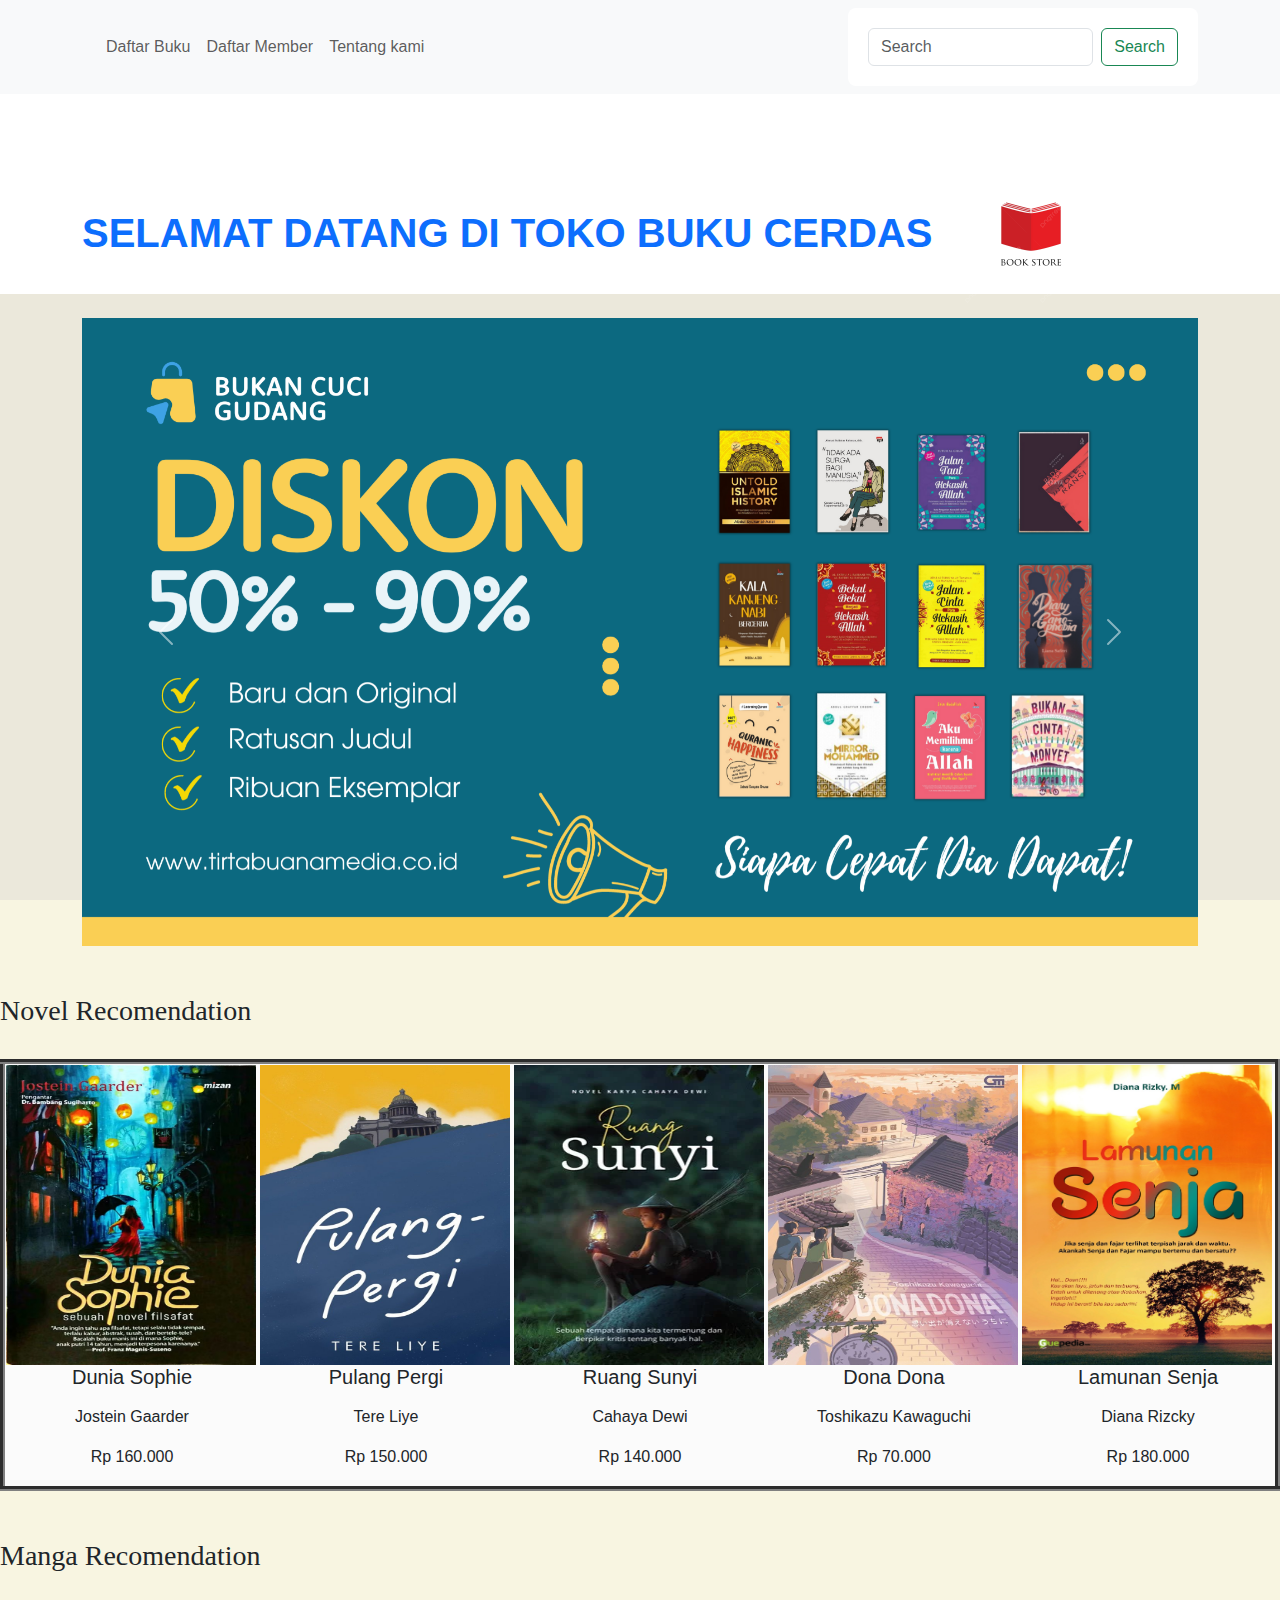
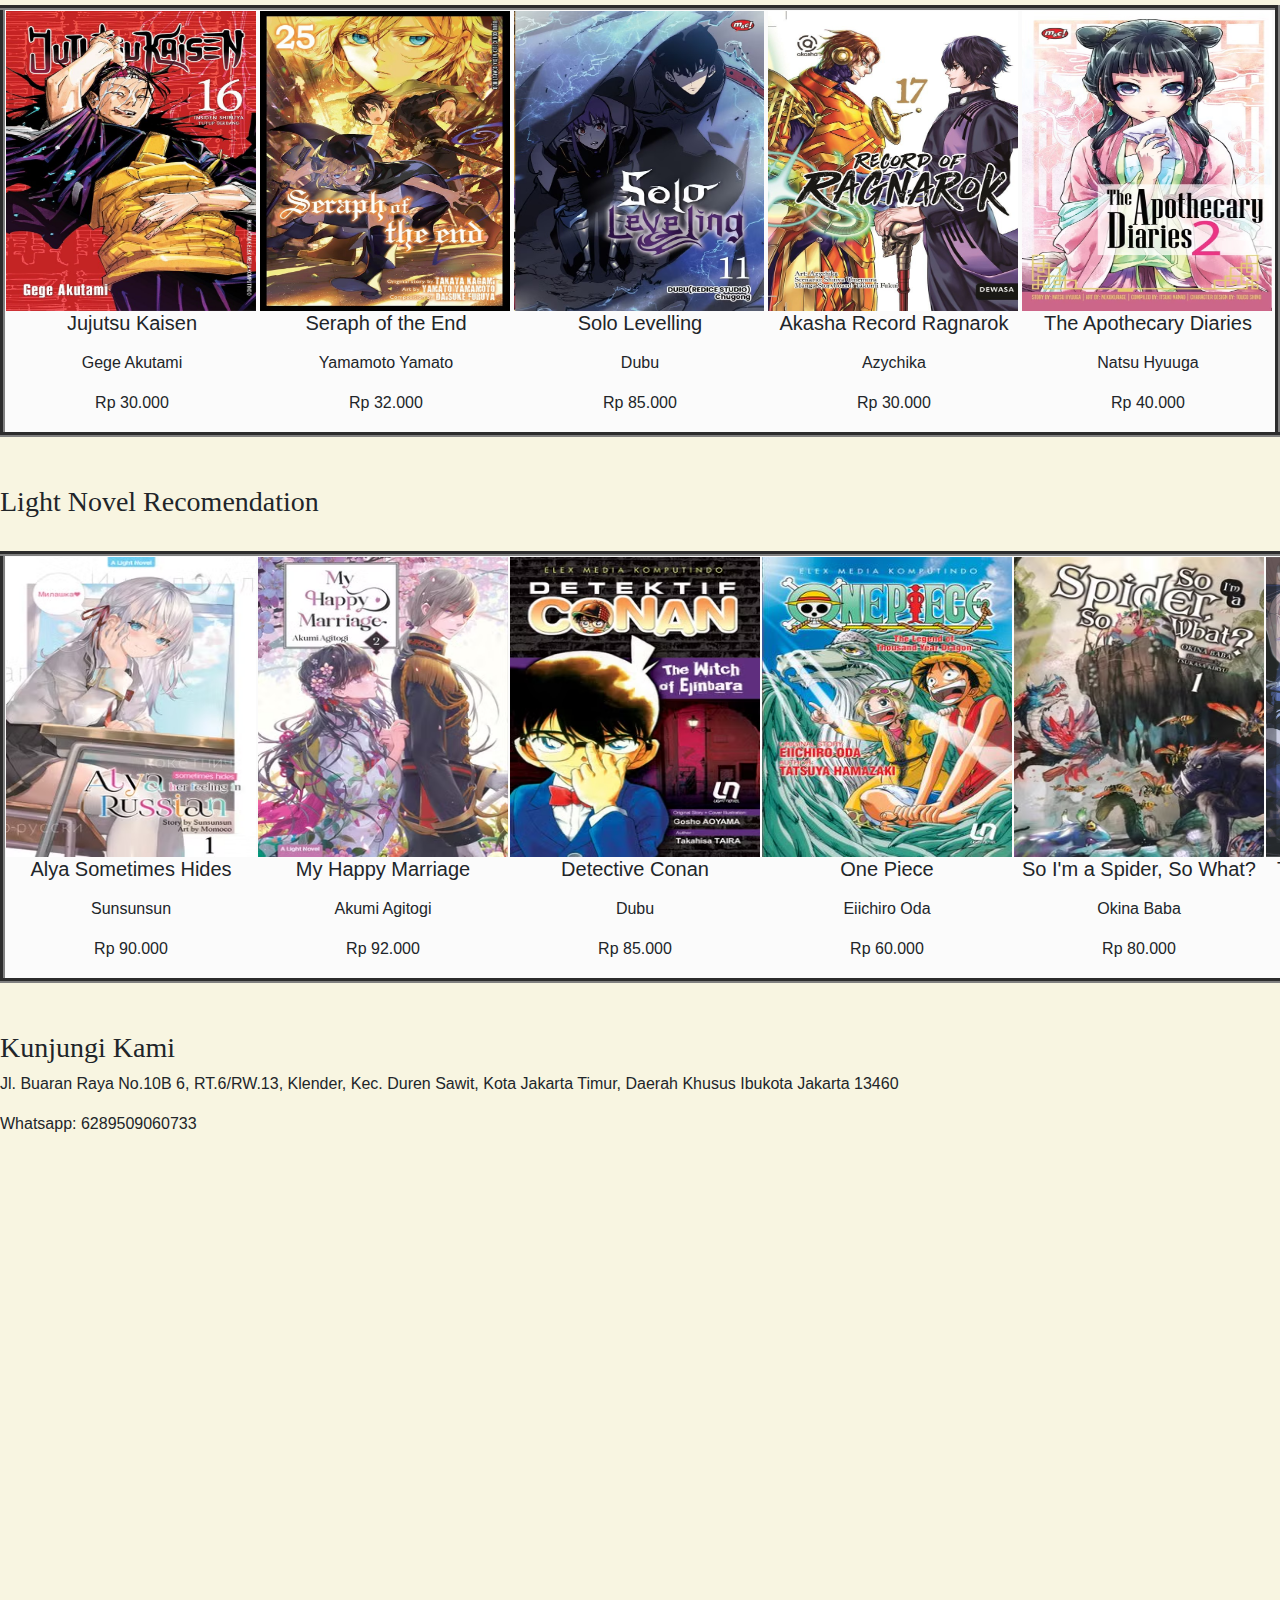
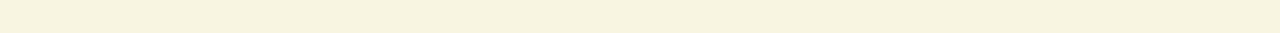
<file: index.html>
<!DOCTYPE html>
<html lang="en">
<head>
    <meta charset="UTF-8">
    <meta name="viewport" content="width=device-width, initial-scale=1.0">
    <title>Toko Buku Cerdas</title>
    <link href="https://cdn.jsdelivr.net/npm/bootstrap@5.3.3/dist/css/bootstrap.min.css" rel="stylesheet">
    <link rel="stylesheet" href="css/style.css">

</head>
<body>

    <nav class="navbar navbar-expand-lg bg-body-tertiary">
        <div class="container">
          <a class="navbar-brand" href="#"></a>
          <button class="navbar-toggler" type="button" data-bs-toggle="collapse" data-bs-target="#navbarSupportedContent" aria-controls="navbarSupportedContent" aria-expanded="false" aria-label="Toggle navigation">
            <span class="navbar-toggler-icon"></span>
          </button>
          <div class="collapse navbar-collapse" id="navbarSupportedContent">
            <ul class="navbar-nav me-auto mb-2 mb-lg-0">
              <li class="nav-item">
                <a class="nav-link" aria-current="page" href="halaman/daftar.html">Daftar Buku</a>
              </li>
              <li class="nav-item">
                <a class="nav-link" href="halaman/member.html">Daftar Member</a>
              </li>
              <li class="nav-item dropdown">
                <a class="nav-link" href="halaman/tentangKami.html">Tentang kami</a>
              </li>
            </ul>
            <form class="d-flex" role="search">
              <input class="form-control me-2" type="search" placeholder="Search" aria-label="Search">
              <button class="btn btn-outline-success" type="submit">Search</button>
            </form>
          </div>
        </div>
      </nav>

    <div class="header">
    <div class="container mt-5">
    <div class="d-flex align-items-center">
        <h1 class="me-4 fw-bold text-primary">SELAMAT DATANG DI TOKO BUKU CERDAS</h1>
        <img src="Images/1/logo.png" alt="Logo" width="150">
    </div>
</div>
</div>
<div class>
</div>

    <div class="container mt-4">
        <div id="carouselExampleAutoplaying" class="carousel slide" data-bs-ride="carousel">
            <div class="carousel-inner">
                <div class="carousel-item active">
                    <img src="Images/1/1.png" class="d-block w-100 img-fluid" alt="Slide 1">
                </div>
                <div class="carousel-item">
                    <img src="Images/1/2.png" class="d-block w-100 img-fluid" alt="Slide 2">
                </div>
                <div class="carousel-item">
                    <img src="Images/1/3.png" class="d-block w-100 img-fluid" alt="Slide 3">
                </div>
                <div class="carousel-item">
                    <img src="Images/1/4.png" class="d-block w-100 img-fluid" alt="Slide 4">
                </div>
                <div class="carousel-item">
                    <img src="Images/1/5.png" class="d-block w-100 img-fluid" alt="Slide 5">
                </div>
            </div>
            <button class="carousel-control-prev" type="button" data-bs-target="#carouselExampleAutoplaying" data-bs-slide="prev">
                <span class="carousel-control-prev-icon" aria-hidden="true"></span>
                <span class="visually-hidden">Previous</span>
            </button>
            <button class="carousel-control-next" type="button" data-bs-target="#carouselExampleAutoplaying" data-bs-slide="next">
                <span class="carousel-control-next-icon" aria-hidden="true"></span>
                <span class="visually-hidden">Next</span>
            </button>
        </div>
    </div>
   <br> <br>

    <table border="5">
        <h3>Novel Recomendation</h3> <br>
        <tr>
            <td>
                <img src="Images/1/6.png" alt="." width="250" height="300">
                <h5><center>Dunia Sophie</center></h5>
                <p><center>Jostein Gaarder</center></p>
                <p class="price"><center>Rp 160.000</center></p>
            </td>
            <td>
                <img src="Images/1/7.png" alt="." width="250" height="300">
                <h5><center>Pulang Pergi</center></h5>
                <p><center>Tere Liye</center></p>
                <p class="price"><center>Rp 150.000</center></p>
            </td>
            <td>
                <img src="Images/1/8.png" alt="." width="250" height="300">
                <h5><center>Ruang Sunyi</center></h5>
                <p><center>Cahaya Dewi</center></p>
                <p class="price"><center>Rp 140.000</center></p>     
            </td>
            <td>
                <img src="Images/1/9.png" alt="." width="250" height="300">
                <h5><center>Dona Dona</center></h5>
                <p><center>Toshikazu Kawaguchi</center></p>
                <p class="price"><center>Rp 70.000</center></p>
            </td>
            <td>
                <img src="Images/1/10.png" alt="." width="250" height="300">
                <h5><center>Lamunan Senja</center></h5>
                <p><center>Diana Rizcky</center></p>
                <p class="price"><center>Rp 180.000</center></p>
            </td>
        </tr>
    </table>
<br><br>
<table border="5">
    <h3>Manga Recomendation</h3> <br>
    <tr>
        <td>
            <img src="Images/1/m1.png" alt="." width="250" height="300">
            <h5><center>Jujutsu Kaisen</center></h5>
            <p><center>Gege Akutami</center></p>
            <p class="price"><center>Rp 30.000</center></p>
        </td>
        <td>
            <img src="Images/1/m2.png" alt="." width="250" height="300">
            <h5><center>Seraph of the End</center></h5>
            <p><center>Yamamoto Yamato</center></p>
            <p class="price"><center>Rp 32.000</center></p>
        </td>
        <td>
            <img src="Images/1/m3.png" alt="." width="250" height="300">
            <h5><center>Solo Levelling</center></h5>
            <p><center>Dubu</center></p>
            <p class="price"><center>Rp 85.000</center></p>     
        </td>
        <td>
            <img src="Images/1/m4.png" alt="." width="250" height="300">
            <h5><center>Akasha Record Ragnarok</center></h5>
            <p><center>Azychika</center></p>
            <p class="price"><center>Rp 30.000</center></p>
        </td>
        <td>
            <img src="Images/1/m5.png" alt="." width="250" height="300">
            <h5><center>The Apothecary Diaries</center></h5>
            <p><center>Natsu Hyuuga</center></p>
            <p class="price"><center>Rp 40.000</center></p>
        </td>
    </tr>
</table>
<br><br>

<table border="5">
    <h3>Light Novel Recomendation</h3> <br>
    <tr>
        <td>
            <img src="Images/1/l1.png" alt="." width="250" height="300">
            <h5><center>Alya Sometimes Hides</center></h5>
            <p><center>Sunsunsun</center></p>
            <p class="price"><center>Rp 90.000</center></p>
        </td>
        <td>
            <img src="Images/1/l2.png" alt="." width="250" height="300">
            <h5><center>My Happy Marriage</center></h5>
            <p><center>Akumi Agitogi</center></p>
            <p class="price"><center>Rp 92.000</center></p>
        </td>
        <td>
            <img src="Images/1/l3.png" alt="." width="250" height="300">
            <h5><center>Detective Conan</center></h5>
            <p><center>Dubu</center></p>
            <p class="price"><center>Rp 85.000</center></p>     
        </td>
        <td>
            <img src="Images/1/l4.png" alt="." width="250" height="300">
            <h5><center>One Piece</center></h5>
            <p><center>Eiichiro Oda</center></p>
            <p class="price"><center>Rp 60.000</center></p>
        </td>
        <td>
            <img src="Images/1/l5.png" alt="." width="250" height="300">
            <h5><center>So I'm a Spider, So What?</center></h5>
            <p><center>Okina Baba</center></p>
            <p class="price"><center>Rp 80.000</center></p>
        </td>
        <td>
            <img src="Images/1/l6.png" alt="." width="250" height="300">
            <h5><center>The Eminence in Shadow</center></h5>
            <p><center>Daisuke Aizawa</center></p>
            <p class="price"><center>Rp 100.000</center></p>
        </td>
    </tr>
</table>
<br><br>

<h3>Kunjungi Kami</h3>
<p>Jl. Buaran Raya No.10B 6, RT.6/RW.13, Klender, Kec. Duren Sawit, Kota Jakarta Timur, Daerah Khusus Ibukota Jakarta 13460</p>
<p>Whatsapp: 6289509060733</p>
<iframe src="https://www.google.com/maps/embed?pb=!1m14!1m8!1m3!1d31556002.779941186!2d132.5665344!3d-15.100511!3m2!1i1024!2i768!4f13.1!3m3!1m2!1s0x2e698cac26ad1bdd%3A0x2d25a88418bee7af!2sIntermedia%20Bookstore%20Plus%20Buaran!5e0!3m2!1sen!2sid!4v1741409847506!5m2!1sen!2sid" width="600" height="450" style="border:0;" allowfullscreen="" loading="lazy" referrerpolicy="no-referrer-when-downgrade"></iframe>
       <br><br>
    
    <script src="https://cdn.jsdelivr.net/npm/bootstrap@5.3.3/dist/js/bootstrap.bundle.min.js"></script>
</body>
</html>
</file>
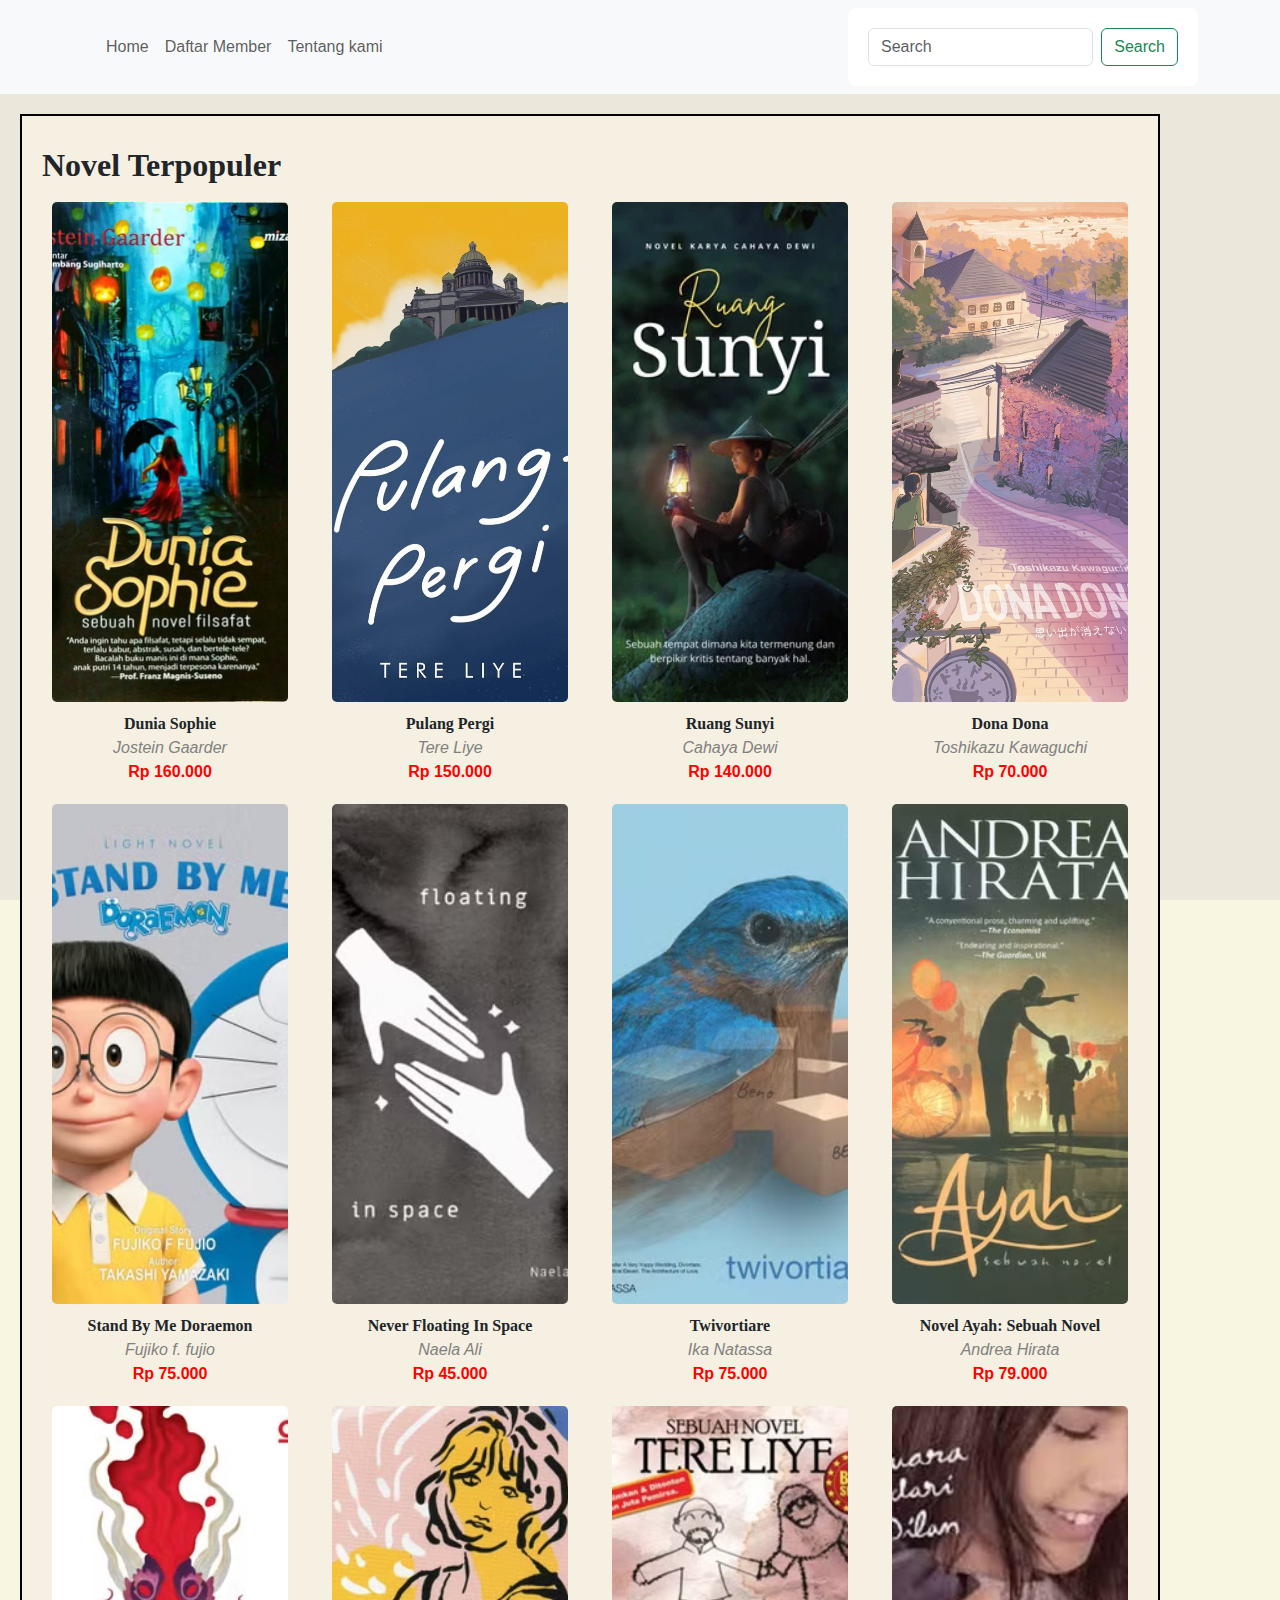
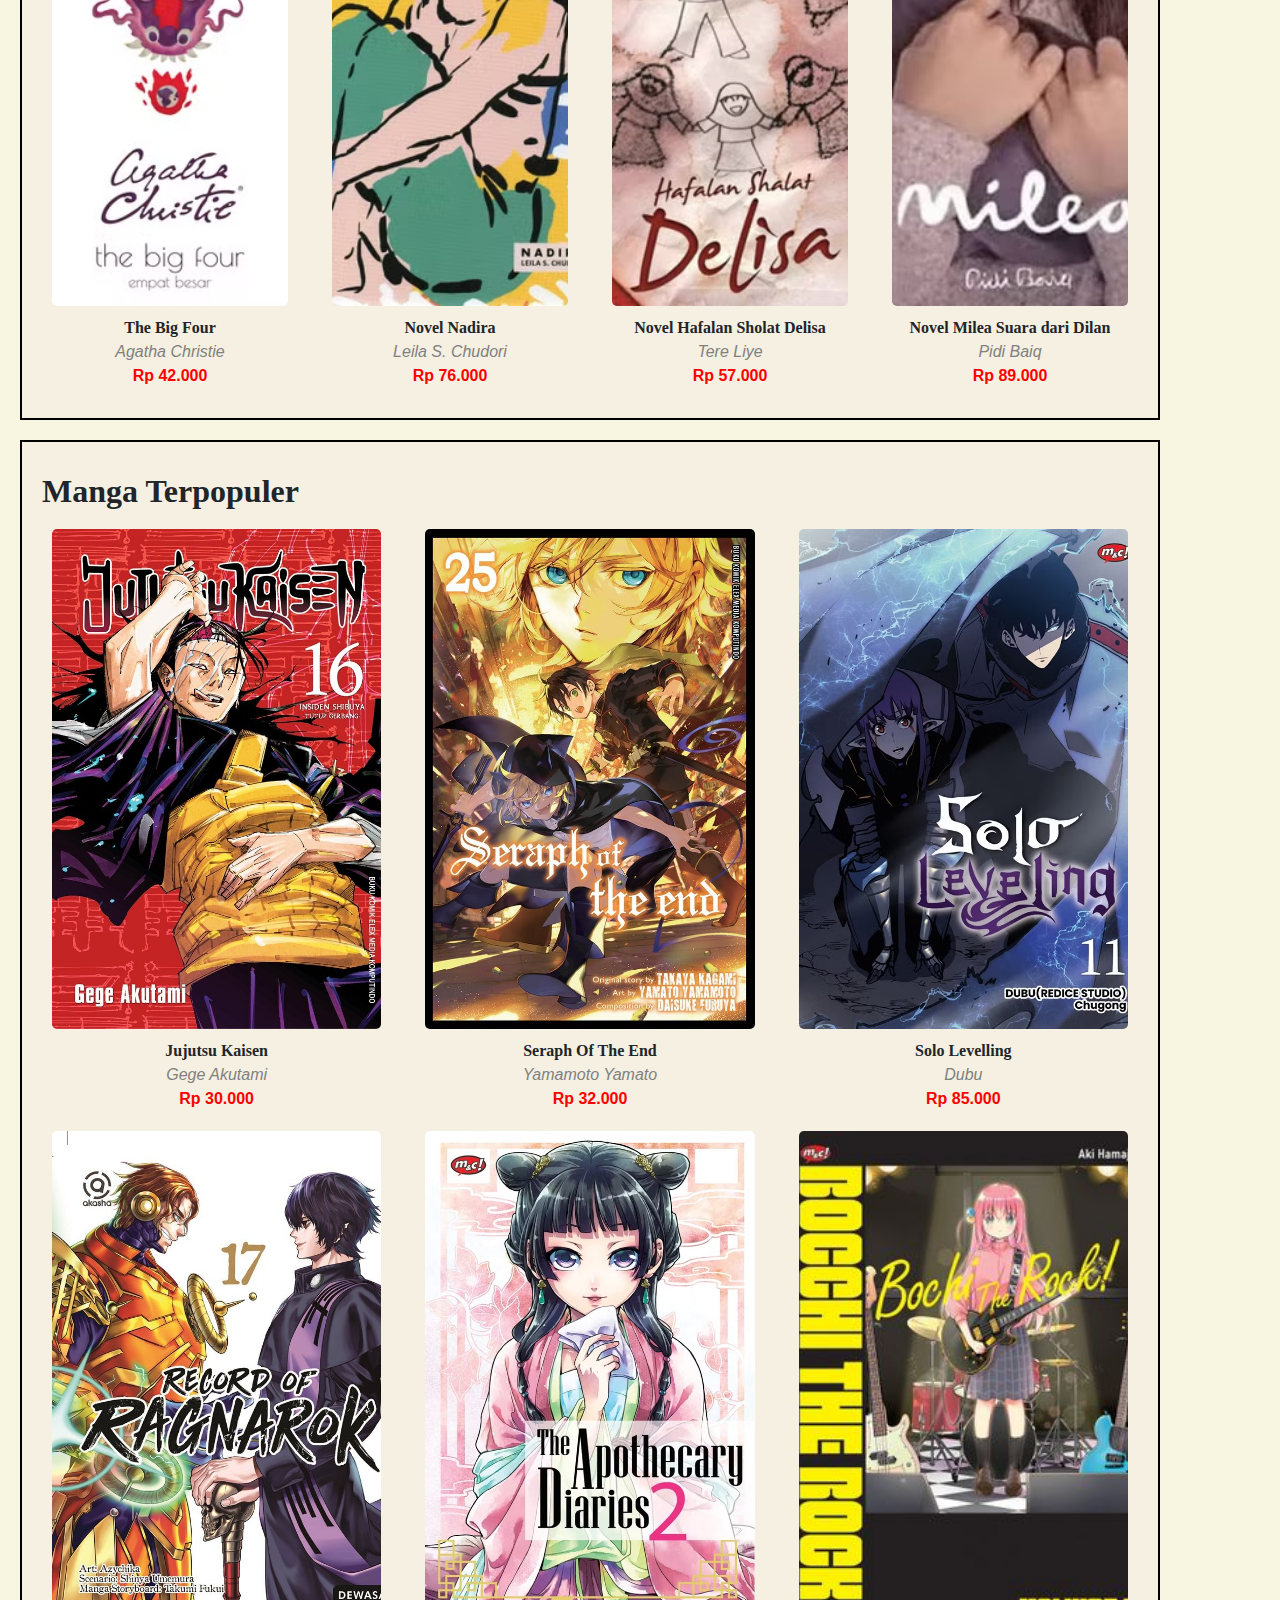
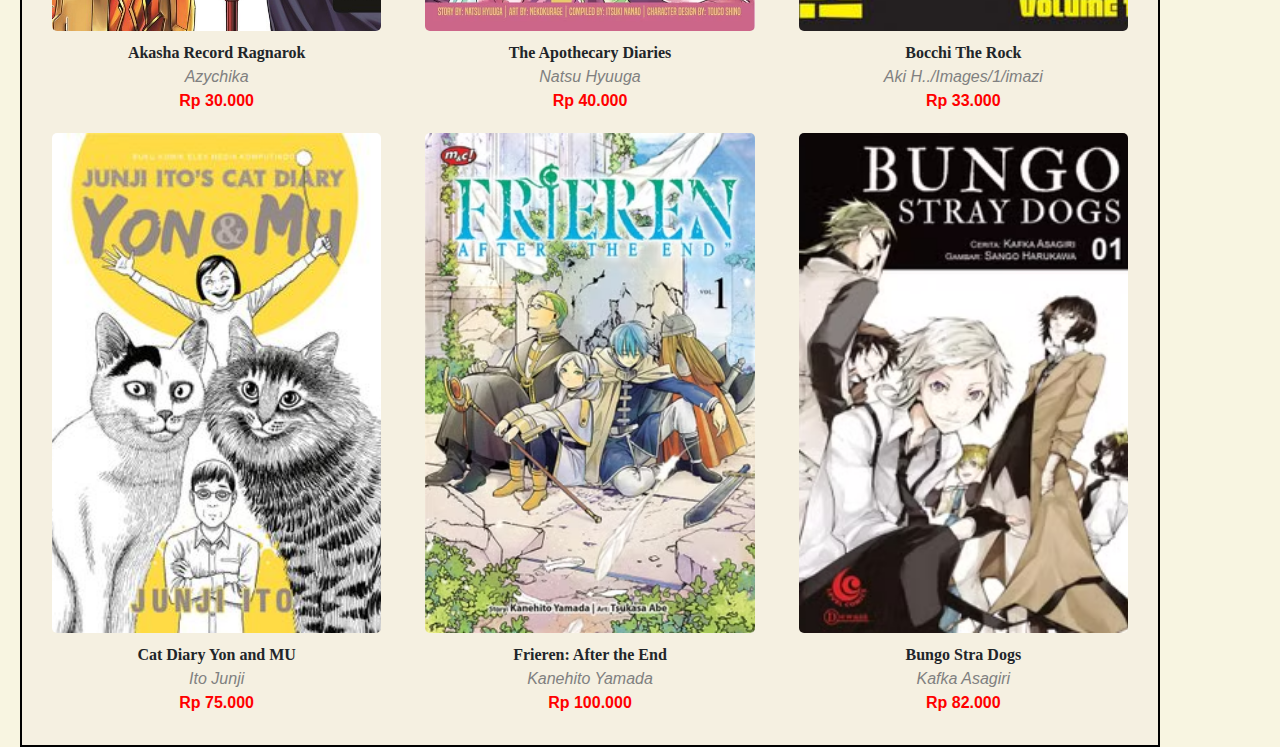
<file: halaman/daftar.html>
<!DOCTYPE html>
<html lang="en">
<head>
    <meta charset="UTF-8">
    <meta name="viewport" content="width=device-width, initial-scale=1.0">
    <link href="https://cdn.jsdelivr.net/npm/bootstrap@5.3.0/dist/css/bootstrap.min.css" rel="stylesheet">
    <link rel="stylesheet" href="../css/style.css">
    <title>Daftar Produk</title>
   
</head>
<body>
    <nav class="navbar navbar-expand-lg bg-body-tertiary">
        <div class="container">
          <a class="navbar-brand" href="#"></a>
          <button class="navbar-toggler" type="button" data-bs-toggle="collapse" data-bs-target="#navbarSupportedContent" aria-controls="navbarSupportedContent" aria-expanded="false" aria-label="Toggle navigation">
            <span class="navbar-toggler-icon"></span>
          </button>
          <div class="collapse navbar-collapse" id="navbarSupportedContent">
            <ul class="navbar-nav me-auto mb-2 mb-lg-0">
              <li class="nav-item">
                <a class="nav-link" aria-current="page" href="../index.html">Home</a>
              </li>
              <li class="nav-item">
                <a class="nav-link" href="member.html">Daftar Member</a>
              </li>
              <li class="nav-item dropdown">
                <a class="nav-link" href="tentangKami.html">Tentang kami</a>
              </li>
            </ul>
            <form class="d-flex" role="search">
              <input class="form-control me-2" type="search" placeholder="Search" aria-label="Search">
              <button class="btn btn-outline-success" type="submit">Search</button>
            </form>
          </div>
        </div>
      </nav>



<div class="container container-custom">
    <h2 class="judul">Novel Terpopuler</h2>
    <div class="row">
        <div class="col-lg-3 col-sm-6">
            <div class="buku">
                <img src="../Images/1/6.png" alt="." class="img-fluid">
                <div class="judul">Dunia Sophie</div>
                <div class="penulis">Jostein Gaarder</div>
                <div class="harga">Rp 160.000</div>
            </div>
        </div>
        <div class="col-lg-3 col-sm-6">
            <div class="buku">
                <img src="../Images/1/7.png" alt="." class="img-fluid">
                <div class="judul">Pulang Pergi</div>
                <div class="penulis">Tere Liye</div>
                <div class="harga">Rp 150.000</div>
            </div>
        </div>
        <div class="col-lg-3 col-sm-6">
            <div class="buku">
                <img src="../Images/1/8.png" alt="." class="img-fluid">
                <div class="judul">Ruang Sunyi</div>
                <div class="penulis">Cahaya Dewi</div>
                <div class="harga">Rp 140.000</div>
            </div>
        </div>
        <div class="col-lg-3 col-sm-6">
            <div class="buku">
                <img src="../Images/1/9.png" alt="." class="img-fluid">
                <div class="judul">Dona Dona</div>
                <div class="penulis">Toshikazu Kawaguchi</div>
                <div class="harga">Rp 70.000</div>
            </div>
        </div>
        <div class="col-lg-3 col-sm-6">
            <div class="buku">
                <img src="../Images/1/n1.png" alt="." class="img-fluid">
                <div class="judul">Stand By Me Doraemon</div>
                <div class="penulis">Fujiko f. fujio</div>
                <div class="harga">Rp 75.000</div>
            </div>
        </div>
        <div class="col-lg-3 col-sm-6">
            <div class="buku">
                <img src="../Images/1/n2.png" alt="." class="img-fluid">
                <div class="judul">Never Floating In Space</div>
                <div class="penulis">Naela Ali</div>
                <div class="harga">Rp 45.000</div>
            </div>
        </div>
        <div class="col-lg-3 col-sm-6">
            <div class="buku">
                <img src="../Images/1/n3.png" alt="." class="img-fluid">
                <div class="judul">Twivortiare</div>
                <div class="penulis">Ika Natassa</div>
                <div class="harga">Rp 75.000</div>
            </div>
        </div>
        <div class="col-lg-3 col-sm-6">
            <div class="buku">
                <img src="../Images/1/n4.png" alt="." class="img-fluid">
                <div class="judul">Novel Ayah: Sebuah Novel</div>
                <div class="penulis">Andrea Hirata</div>
                <div class="harga">Rp 79.000</div>
            </div>
        </div>
        <div class="col-lg-3 col-sm-6">
            <div class="buku">
                <img src="../Images/1/n5.png" alt="." class="img-fluid">
                <div class="judul">The Big Four</div>
                <div class="penulis">Agatha Christie</div>
                <div class="harga">Rp 42.000</div>
            </div>
        </div>
        <div class="col-lg-3 col-sm-6">
            <div class="buku">
                <img src="../Images/1/n6.png" alt="." class="img-fluid">
                <div class="judul">Novel Nadira</div>
                <div class="penulis">Leila S. Chudori</div>
                <div class="harga">Rp 76.000</div>
            </div>
        </div>
        <div class="col-lg-3 col-sm-6">
            <div class="buku">
                <img src="../Images/1/n7.png" alt="." class="img-fluid">
                <div class="judul">Novel Hafalan Sholat Delisa</div>
                <div class="penulis">Tere Liye</div>
                <div class="harga">Rp 57.000</div>
            </div>
        </div>
        <div class="col-lg-3 col-sm-6">
            <div class="buku">
                <img src="../Images/1/n8.png" alt="." class="img-fluid">
                <div class="judul">Novel Milea Suara dari Dilan</div>
                <div class="penulis">Pidi Baiq</div>
                <div class="harga">Rp 89.000</div>
            </div>
        </div>
        </div>
    </div>
</div>


<div class="container container-custom">
    <h2 class="judul">Manga Terpopuler</h2>
    <div class="row">
        <div class="col-lg-4 col-sm-6">
            <div class="buku">
                <img src="../Images/1/m1.png" alt="." class="img-fluid">
                <div class="judul">Jujutsu Kaisen</div>
                <div class="penulis">Gege Akutami</div>
                <div class="harga">Rp 30.000</div>
            </div>
        </div>
        <div class="col-lg-4 col-sm-6">
            <div class="buku">
                <img src="../Images/1/m2.png" alt="." class="img-fluid">
                <div class="judul">Seraph Of The End</div>
                <div class="penulis">Yamamoto Yamato</div>
                <div class="harga">Rp 32.000</div>
            </div>
        </div>
        <div class="col-lg-4 col-sm-6">
            <div class="buku">
                <img src="../Images/1/m3.png" alt="." class="img-fluid">
                <div class="judul">Solo Levelling</div>
                <div class="penulis">Dubu</div>
                <div class="harga">Rp 85.000</div>
            </div>
        </div>
        <div class="col-lg-4 col-sm-6">
            <div class="buku">
                <img src="../Images/1/m4.png" alt="." class="img-fluid">
                <div class="judul">Akasha Record Ragnarok</div>
                <div class="penulis">Azychika</div>
                <div class="harga">Rp 30.000</div>
            </div>
        </div>
        <div class="col-lg-4 col-sm-6">
            <div class="buku">
                <img src="../Images/1/m5.png" alt="." class="img-fluid">
                <div class="judul">The Apothecary Diaries</div>
                <div class="penulis">Natsu Hyuuga</div>
                <div class="harga">Rp 40.000</div>
            </div>
        </div>
        <div class="col-lg-4 col-sm-6">
            <div class="buku">
                <img src="../Images/1/m6.png" alt="." class="img-fluid">
                <div class="judul">Bocchi The Rock</div>
                <div class="penulis">Aki H../Images/1/imazi</div>
                <div class="harga">Rp 33.000</div>
            </div>
        </div>
        <div class="col-lg-4 col-sm-6">
            <div class="buku">
                <img src="../Images/1/m7.png" alt="." class="img-fluid">
                <div class="judul">Cat Diary Yon and MU</div>
                <div class="penulis">Ito Junji</div>
                <div class="harga">Rp 75.000</div>
            </div>
        </div>
        <div class="col-lg-4 col-sm-6">
            <div class="buku">
                <img src="../Images/1/m8.png" alt="." class="img-fluid">
                <div class="judul">Frieren: After the End</div>
                <div class="penulis">Kanehito Yamada</div>
                <div class="harga">Rp 100.000</div>
            </div>
        </div>
        <div class="col-lg-4 col-sm-6">
            <div class="buku">
                <img src="../Images/1/m9.png" alt="." class="img-fluid">
                <div class="judul">Bungo Stra Dogs</div>
                <div class="penulis">Kafka Asagiri</div>
                <div class="harga">Rp 82.000</div>
            </div>
        </div>
        </div>
    </div>
</div>

</body>
</html>
</file>
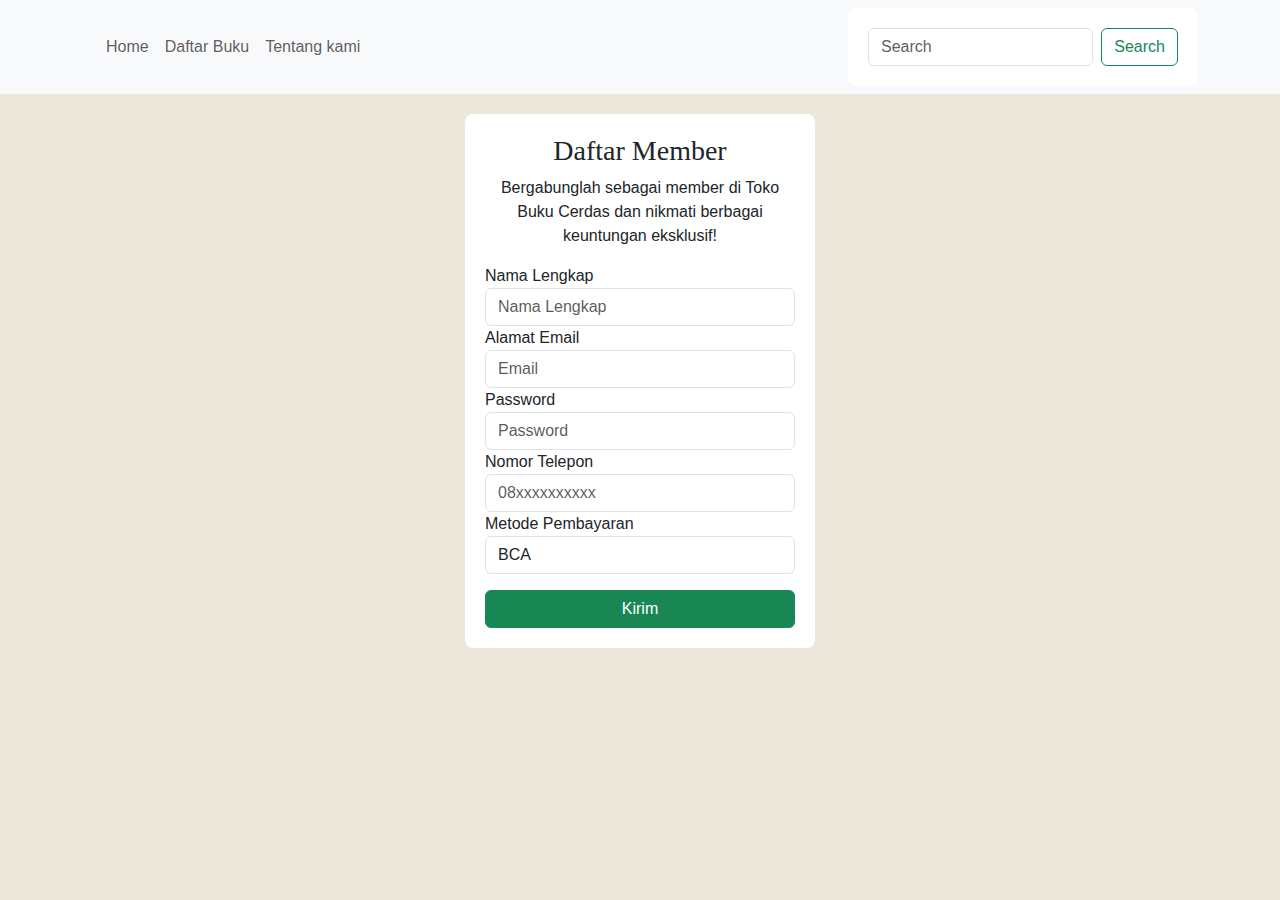
<file: halaman/member.html>
<!DOCTYPE html>
<html lang="en">
<head>
    <meta charset="UTF-8">
    <meta name="viewport" content="width=device-width, initial-scale=1.0">
    <link rel="stylesheet" href="https://cdn.jsdelivr.net/npm/bootstrap@5.3.0/dist/css/bootstrap.min.css">
    <link rel="stylesheet" href="../css/style.css">
    <title>Daftar Member</title>
    
</head>
<body>
    <nav class="navbar navbar-expand-lg bg-body-tertiary">
        <div class="container">
          <a class="navbar-brand" href="#"></a>
          <button class="navbar-toggler" type="button" data-bs-toggle="collapse" data-bs-target="#navbarSupportedContent" aria-controls="navbarSupportedContent" aria-expanded="false" aria-label="Toggle navigation">
            <span class="navbar-toggler-icon"></span>
          </button>
          <div class="collapse navbar-collapse" id="navbarSupportedContent">
            <ul class="navbar-nav me-auto mb-2 mb-lg-0">
              <li class="nav-item">
                <a class="nav-link" aria-current="page" href="../index.html">Home</a>
              </li>
              <li class="nav-item">
                <a class="nav-link" href="daftar.html">Daftar Buku</a>
              </li>
              <li class="nav-item dropdown">
                <a class="nav-link" href="tentangKami.html">Tentang kami</a>
              </li>
            </ul>
            <form class="d-flex" role="search">
              <input class="form-control me-2" type="search" placeholder="Search" aria-label="Search">
              <button class="btn btn-outline-success" type="submit">Search</button>
            </form>
          </div>
        </div>
      </nav>


      <div class="tengah"> 
    <form action="proses.php" method="Post">
        <h3 class="text-center">Daftar Member</h3>
        <p class="text-center">Bergabunglah sebagai member di Toko Buku Cerdas dan nikmati berbagai keuntungan eksklusif!</p>
        
        <label for="Nama_Lengkap">Nama Lengkap</label>
        <input type="text" name="Nama_Lengkap" id="Nama_Lengkap" placeholder="Nama Lengkap" class="form-control"> 

        <label for="Email">Alamat Email</label>
        <input type="email" name="Email" id="Email" placeholder="Email" class="form-control"> 

        <label for="Password">Password</label>
        <input type="password" name="Password" id="Password" placeholder="Password" class="form-control"> 

        <label for="Nomor_Telepon">Nomor Telepon</label>
        <input type="tel" name="Nomor_Telepon" id="Nomor_Telepon" placeholder="08xxxxxxxxxx" inputmode="numeric" class="form-control"> 

        <label for="Metode_Pembayaran">Metode Pembayaran</label>
        <select name="Metode Pembayaran" id="Metode_Pembayaran" class="form-control">
            <option value="BCA">BCA</option>
            <option value="BRI">BRI</option>
            <option value="Gopay">Gopay</option>
            <option value="Dana">Dana</option>
            <option value="OVO">OVO</option>
        </select> 
        <button type="submit" class="btn btn-success mt-3 w-100">Kirim</button>
    </form>
</div>

</body>
</html>
</file>
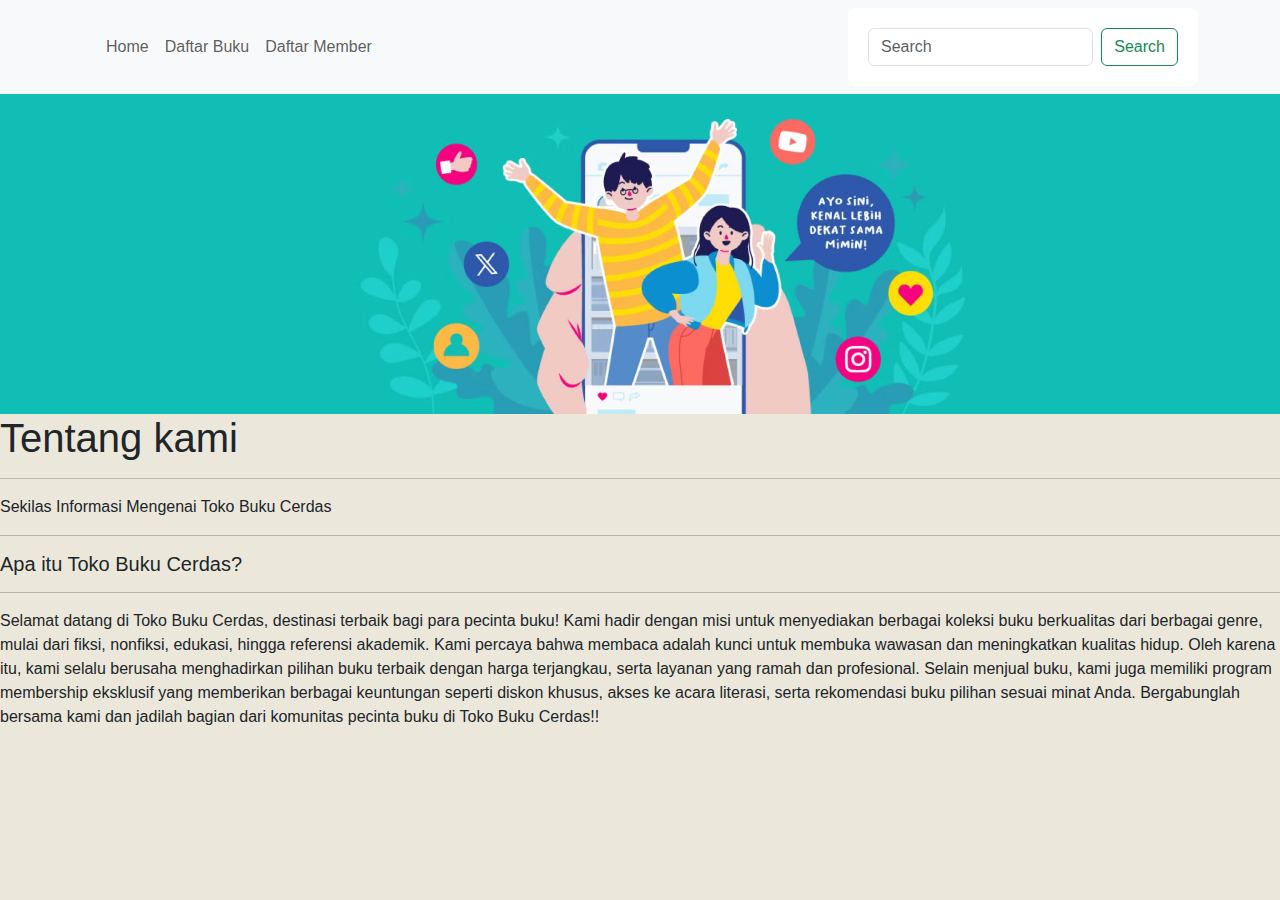
<file: halaman/tentangKami.html>
<!DOCTYPE html>
<html lang="en">
<head>
    <meta charset="UTF-8">
    <meta name="viewport" content="width=device-width, initial-scale=1.0">
    <link href="https://cdn.jsdelivr.net/npm/bootstrap@5.3.0/dist/css/bootstrap.min.css" rel="stylesheet">
    <link rel="stylesheet" href="../css/style.css">
    <title>Tentang Kami</title>
  
</head>
<body>
    <nav class="navbar navbar-expand-lg bg-body-tertiary">
        <div class="container">
          <a class="navbar-brand" href="#"></a>
          <button class="navbar-toggler" type="button" data-bs-toggle="collapse" data-bs-target="#navbarSupportedContent" aria-controls="navbarSupportedContent" aria-expanded="false" aria-label="Toggle navigation">
            <span class="navbar-toggler-icon"></span>
          </button>
          <div class="collapse navbar-collapse" id="navbarSupportedContent">
            <ul class="navbar-nav me-auto mb-2 mb-lg-0">
              <li class="nav-item">
                <a class="nav-link" aria-current="page" href="../index.html">Home</a>
              </li>
              <li class="nav-item dropdown">
                <a class="nav-link" href="daftar.html">Daftar Buku</a>
              </li>
              <li class="nav-item">
                <a class="nav-link" href="member.html">Daftar Member</a>
              </li>
            </ul>
            <form class="d-flex" role="search">
              <input class="form-control me-2" type="search" placeholder="Search" aria-label="Search">
              <button class="btn btn-outline-success" type="submit">Search</button>
            </form>
          </div>
        </div>
      </nav>


    <img src="../Images/1/tentang.png" width="100%" class="img-fluid w-100" alt="Tentang Kami">
    <h1>Tentang kami</h1>
    <hr>
    <p>Sekilas Informasi Mengenai Toko Buku Cerdas</p>
    <hr>
    <h5>Apa itu Toko Buku Cerdas?</h5>
    <hr>
        <p>Selamat datang di Toko Buku Cerdas, destinasi terbaik bagi para pecinta buku! Kami hadir dengan misi untuk menyediakan berbagai koleksi buku berkualitas dari berbagai genre, mulai dari fiksi, nonfiksi, edukasi, hingga referensi akademik.
        Kami percaya bahwa membaca adalah kunci untuk membuka wawasan dan meningkatkan kualitas hidup. Oleh karena itu, kami selalu berusaha menghadirkan pilihan buku terbaik dengan harga terjangkau, serta layanan yang ramah dan profesional.
        Selain menjual buku, kami juga memiliki program membership eksklusif yang memberikan berbagai keuntungan seperti diskon khusus, akses ke acara literasi, serta rekomendasi buku pilihan sesuai minat Anda.
        Bergabunglah bersama kami dan jadilah bagian dari komunitas pecinta buku di Toko Buku Cerdas!! </p>
</body>
</html>
</file>
<file: css/style.css>
* {
    box-sizing: border-box;
} 
body, html {
    margin: 0;
    padding: 0;
    background-color: #f8f5e1;
    font-family: 'Poppins', sans-serif;
}
.header {
    background-color: white; 
    margin-top: 0px;
    padding-top: 0px;
    width: 100%;
    padding: 20px 0;
    height: 200px;
}
body {
    background-color: #EBE8DB; 
}
table {
    background-color: #FBFBFB; 
    border-collapse: collapse;
    width: 100%;
}
h3 {
    font-family: Merriweather;
}

.container-custom {
    background-color: #f5f0e1;
    padding: 20px;
    border: 2px solid black;
    margin: 20px;
}
.buku {
    text-align: center;
    padding: 10px;
}
.buku img {
    width: 100%;
    height: 500px;
    object-fit: cover;
    border-radius: 5px;
}
.judul {
    font-weight: bold;
    font-family: merrieweather;
    margin-top: 10px;
}
.penulis {
    font-style: italic;
    color: gray;
}
.harga {
    font-weight: bold;
    color: red;
}

body {

    height: 100vh;
    padding: 0;
    margin: 0;
}
form {
    background: white;
    padding: 20px;
    border-radius: 8px;
    width: 350px;
    text-align: left;
}
.tengah{
    justify-content: center;
    align-items: center;
    display: flex;
    margin: 20px;
}
</file>
